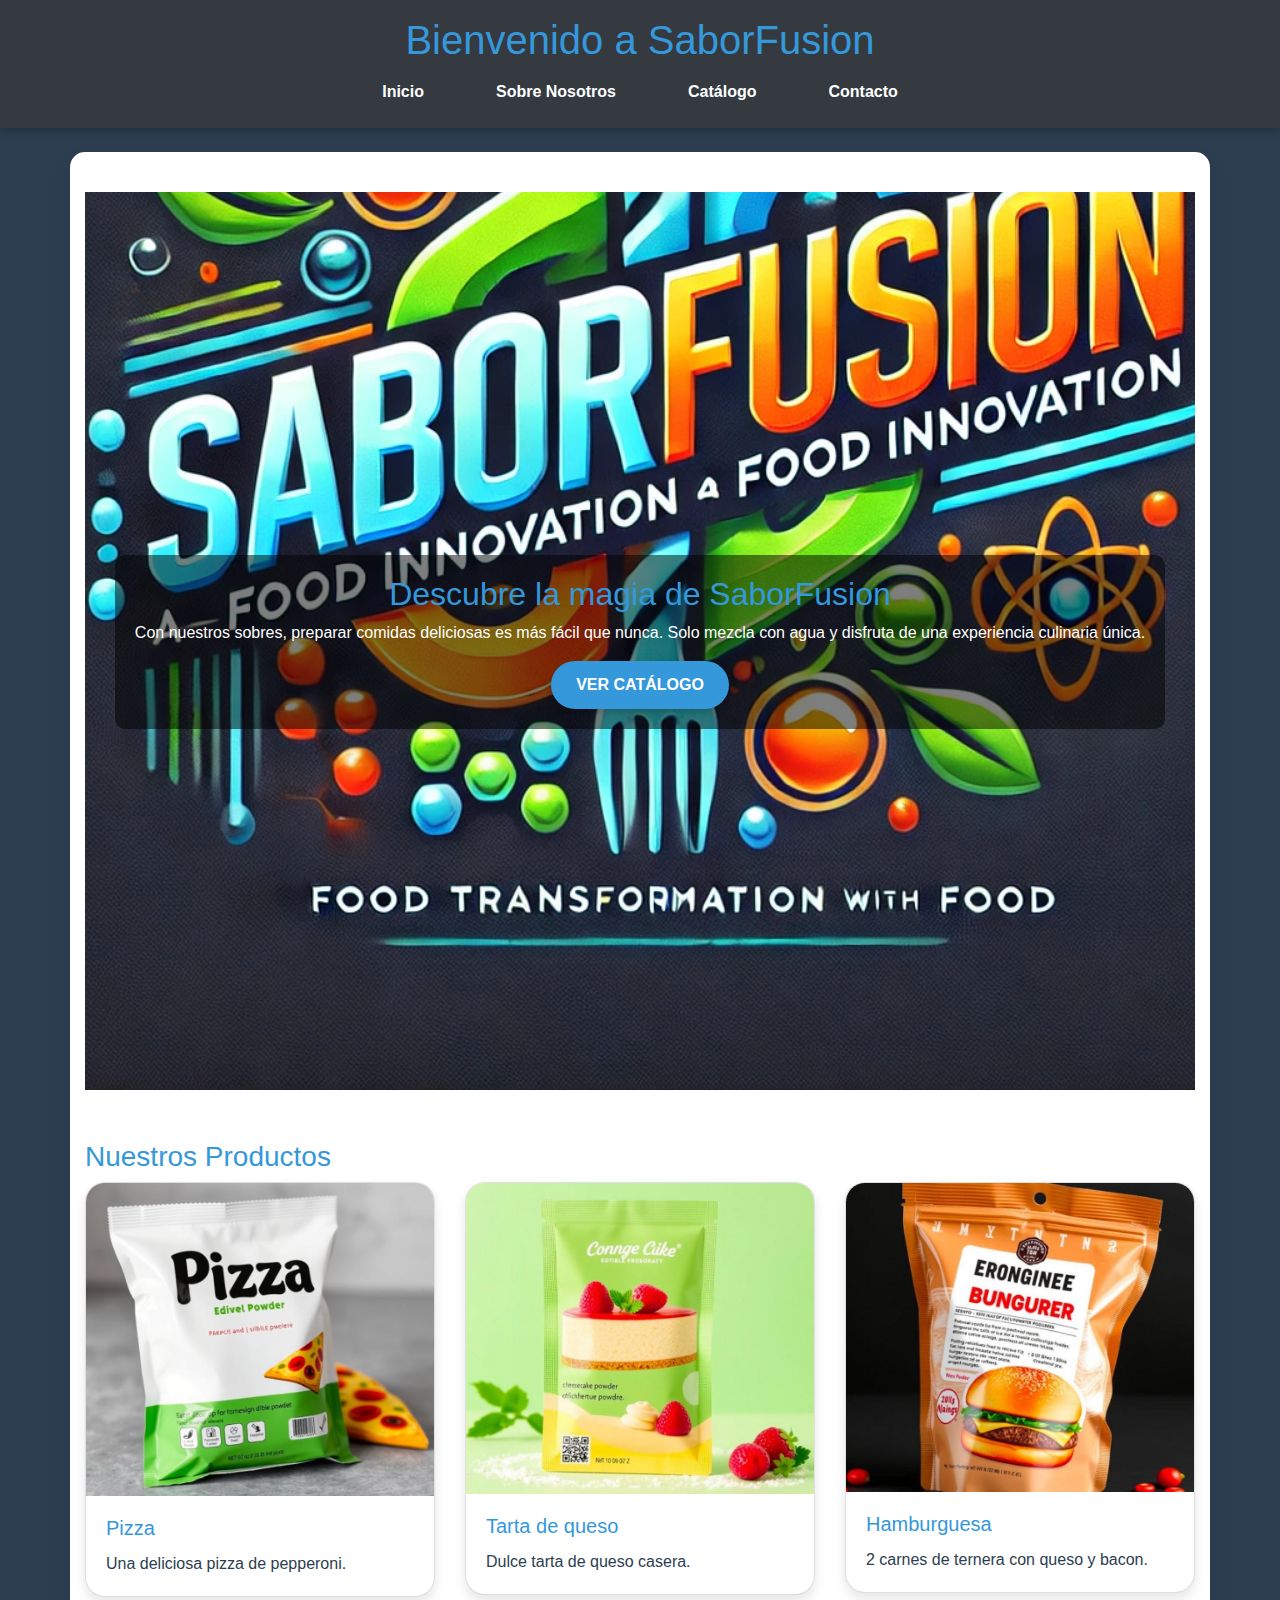
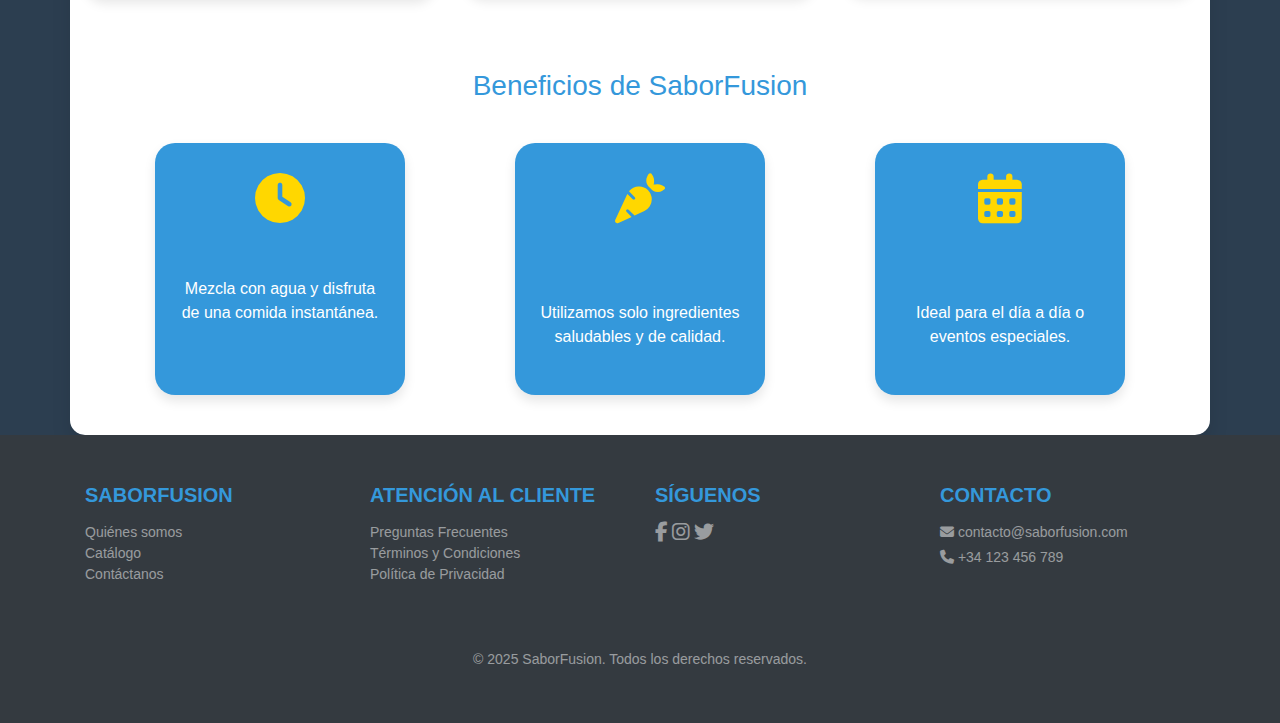
<file: index.html>
<!DOCTYPE html>
<html lang="es">
<head>
    <meta charset="UTF-8">
    <meta name="viewport" content="width=device-width, initial-scale=1.0">
    <title>SaborFusion - Inicio</title>
    <link rel="stylesheet" href="https://cdnjs.cloudflare.com/ajax/libs/font-awesome/6.5.1/css/all.min.css">
    <link rel="stylesheet" href="https://stackpath.bootstrapcdn.com/bootstrap/4.5.2/css/bootstrap.min.css">
    <link rel="stylesheet" href="../css/styles.css">
    <link rel="icon" href="../img/favicon.png" type="image/x-icon">

</head>
<body>
    <header class="bg-dark text-white text-center py-3">
        <h1>Bienvenido a SaborFusion</h1>
        <nav>
            <ul class="nav justify-content-center">
                <li class="nav-item"><a class="nav-link text-white" href="index.html">Inicio</a></li>
                <li class="nav-item"><a class="nav-link text-white" href="aboutMe.html">Sobre Nosotros</a></li>
                <li class="nav-item"><a class="nav-link text-white" href="catalog.html">Catálogo</a></li>
                <li class="nav-item"><a class="nav-link text-white" href="contact.html">Contacto</a></li>
            </ul>
        </nav>
    </header>
    <main class="container mt-4">
        <section class="parallax-section text-center mb-5">
            <div class="overlay">
                <h2>Descubre la magia de SaborFusion</h2>
                <p>Con nuestros sobres, preparar comidas deliciosas es más fácil que nunca. Solo mezcla con agua y disfruta de una experiencia culinaria única.</p>
                <a href="catalog.html" class="btn btn-primary">Ver Catálogo</a>
            </div>
        </section>
        

        <section>
            <h3>Nuestros Productos</h3>
            <div class="row">
                <div class="col-md-4">
                    <div class="card mb-4">
                        <img src="img/Producto1.JPG" class="mx-auto d-block img-fluid" alt="Producto 1">
                        <div class="card-body">
                            <h5 class="card-title">Pizza</h5>
                            <p class="card-text">Una deliciosa pizza de pepperoni.</p>
                        </div>
                    </div>
                </div>
                <div class="col-md-4">
                    <div class="card mb-4">
                        <img src="img/Producto2.JPG" class="mx-auto d-block img-fluid" alt="Producto 2">
                        <div class="card-body">
                            <h5 class="card-title">Tarta de queso</h5>
                            <p class="card-text">Dulce tarta de queso casera.</p>
                        </div>
                    </div>
                </div>
                <div class="col-md-4">
                    <div class="card mb-4">
                        <img src="img/Producto3.JPG" class="mx-auto d-block img-fluid" alt="Producto 3">
                        <div class="card-body">
                            <h5 class="card-title">Hamburguesa</h5>
                            <p class="card-text">2 carnes de ternera con queso y bacon.</p>
                        </div>
                    </div>
                </div>
            </div>
        </section>

        <section class="mt-5 text-center">
            <h3>Beneficios de SaborFusion</h3>
            <div class="benefits-container">
                <div class="benefit">
                    <i class="fas fa-clock"></i>
                    <h4>Rápido y fácil</h4>
                    <p>Mezcla con agua y disfruta de una comida instantánea.</p>
                </div>
                <div class="benefit">
                    <i class="fas fa-carrot"></i>
                    <h4>Ingredientes naturales</h4>
                    <p>Utilizamos solo ingredientes saludables y de calidad.</p>
                </div>
                <div class="benefit">
                    <i class="fas fa-calendar-alt"></i>
                    <h4>Para cualquier ocasión</h4>
                    <p>Ideal para el día a día o eventos especiales.</p>
                </div>
            </div>
        </section>

        
    </main>
    
    <footer class="footer bg-dark text-white py-5">
        <div class="container">
            <div class="row">
                <div class="col-lg-3 col-md-6 mb-4">
                    <h5 class="text-uppercase">SaborFusion</h5>
                    <ul class="list-unstyled">
                        <li><a href="aboutMe.html" class="text-white-50">Quiénes somos</a></li>
                        <li><a href="catalog.html" class="text-white-50">Catálogo</a></li>
                        <li><a href="contact.html" class="text-white-50">Contáctanos</a></li>
                    </ul>
                </div>
                <div class="col-lg-3 col-md-6 mb-4">
                    <h5 class="text-uppercase">Atención al Cliente</h5>
                    <ul class="list-unstyled">
                        <li><a href="#" class="text-white-50">Preguntas Frecuentes</a></li>
                        <li><a href="#" class="text-white-50">Términos y Condiciones</a></li>
                        <li><a href="#" class="text-white-50">Política de Privacidad</a></li>
                    </ul>
                </div>
                <div class="col-lg-3 col-md-6 mb-4">
                    <h5 class="text-uppercase">Síguenos</h5>
                    <div>
                        <a href="#" class="text-white-50 me-3"><i class="fab fa-facebook-f"></i></a>
                        <a href="#" class="text-white-50 me-3"><i class="fab fa-instagram"></i></a>
                        <a href="#" class="text-white-50 me-3"><i class="fab fa-twitter"></i></a>
                    </div>
                </div>
                <div class="col-lg-3 col-md-6 mb-4 text-md-end">
                    <h5 class="text-uppercase">Contacto</h5>
                    <p class="text-white-50 mb-1"><i class="fas fa-envelope"></i> contacto@saborfusion.com</p>
                    <p class="text-white-50"><i class="fas fa-phone"></i> +34 123 456 789</p>
                </div>
            </div>
            <div class="text-center mt-4">
                <p class="text-white-50">&copy; 2025 SaborFusion. Todos los derechos reservados.</p>
            </div>
        </div>
    </footer>
</body>
</html>
</file>
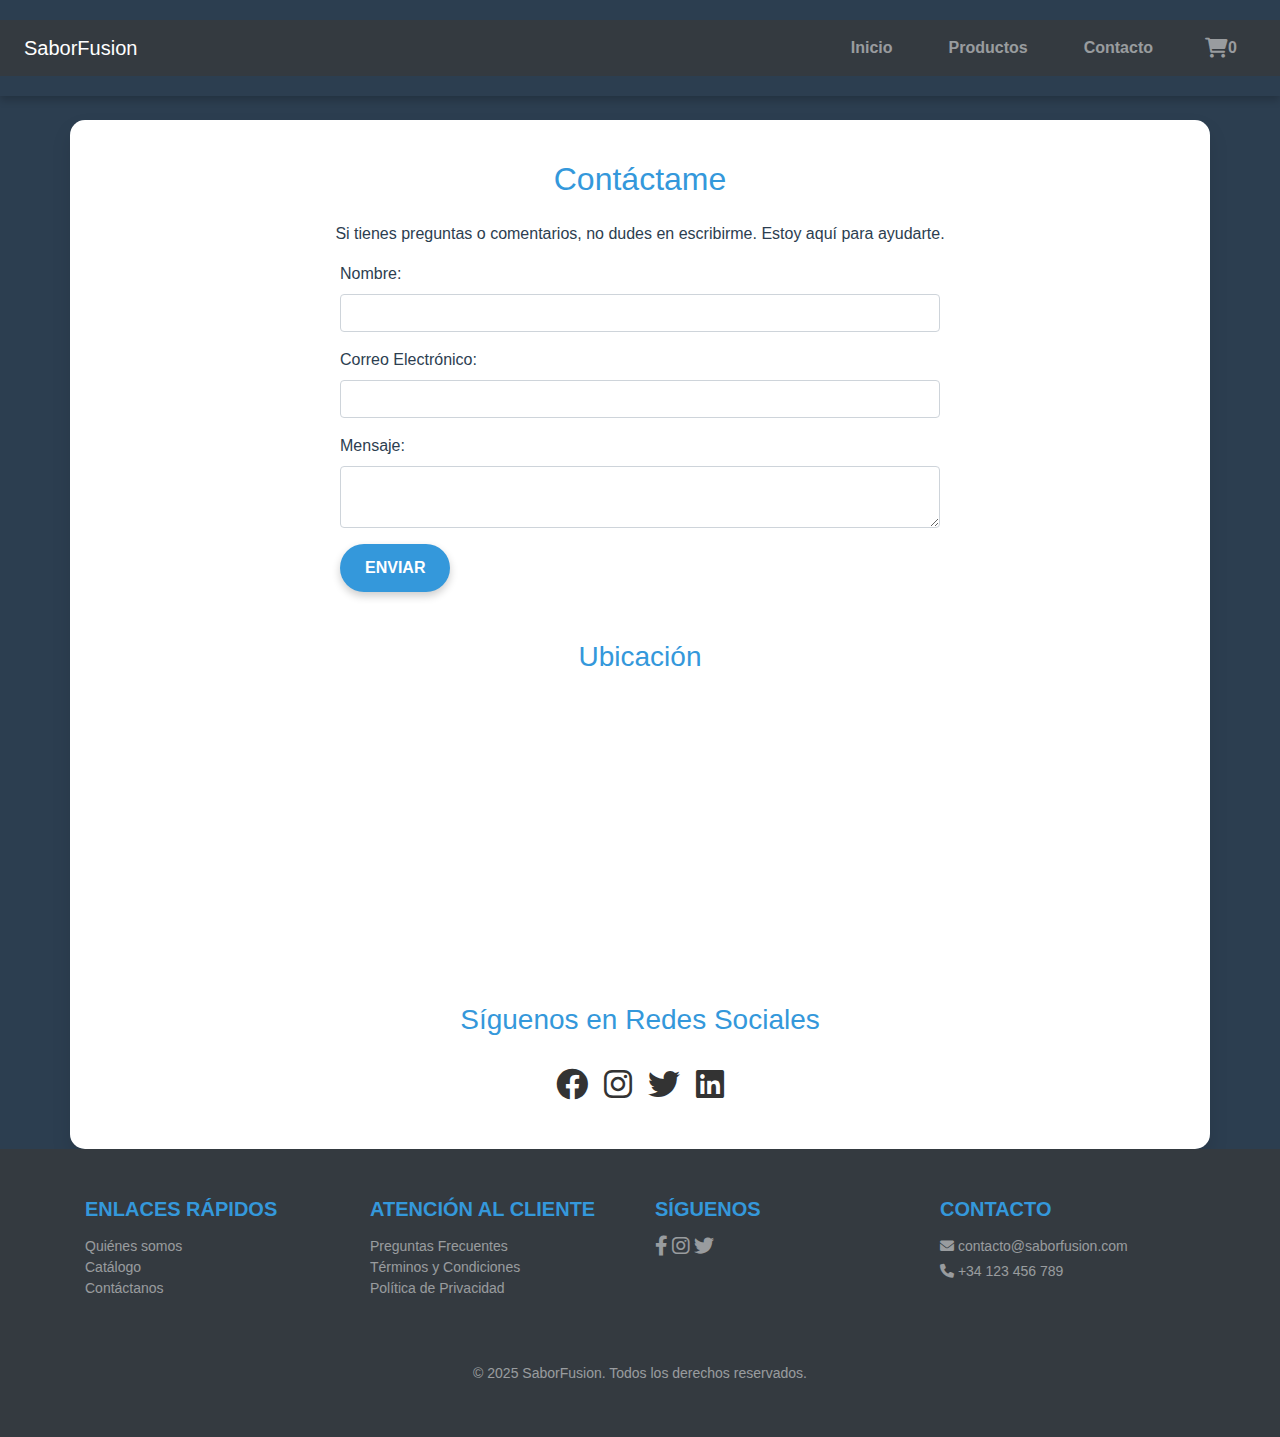
<file: contact.html>
<!DOCTYPE html>
<html lang="es">
<head>
    <meta charset="UTF-8">
    <meta name="viewport" content="width=device-width, initial-scale=1.0">
    <title>SaborFusion - Contacto</title>
    <link rel="stylesheet" href="https://stackpath.bootstrapcdn.com/bootstrap/4.5.2/css/bootstrap.min.css">
    <!-- Usando la versión más reciente de Font Awesome -->
    <link rel="stylesheet" href="https://cdnjs.cloudflare.com/ajax/libs/font-awesome/6.0.0-beta3/css/all.min.css">
    <link rel="stylesheet" href="../css/styles.css">
    <link rel="stylesheet" href="../css/social.css">
</head>
<body>
    <header>
        <nav class="navbar navbar-expand-lg navbar-dark bg-dark px-4">
            <a class="navbar-brand" href="index.html">SaborFusion</a>
            <button class="navbar-toggler" type="button" data-toggle="collapse" data-target="#navbarNav" aria-controls="navbarNav" aria-expanded="false" aria-label="Toggle navigation">
                <span class="navbar-toggler-icon"></span>
            </button>
    
            <div class="collapse navbar-collapse justify-content-end" id="navbarNav">
                <ul class="navbar-nav">
                    <li class="nav-item">
                        <a class="nav-link" href="index.html">Inicio</a>
                    </li>
                    <li class="nav-item">
                        <a class="nav-link" href="catalog.html">Productos</a>
                    </li>
                    <li class="nav-item">
                        <a class="nav-link" href="contact.html">Contacto</a>
                    </li>
                    <li class="nav-item ml-3">
                        <a class="nav-link position-relative" href="carrito.html">
                            <i class="fas fa-shopping-cart fa-lg"></i>
                            <span id="cartCount" class="cart-count position-absolute">0</span>
                        </a>
                    </li>
                </ul>
            </div>
        </nav>
    </header>
    <main class="container mt-4">
        <section>
            <h2 class="section-title">Contáctame</h2>
            <p class="text-center">Si tienes preguntas o comentarios, no dudes en escribirme. Estoy aquí para ayudarte.</p>
            <form action="index.html" method="get" class="mx-auto" style="max-width: 600px;">
                <div class="form-group">
                    <label for="name">Nombre:</label>
                    <input type="text" class="form-control" id="name" name="name" required>
                </div>
                <div class="form-group">
                    <label for="email">Correo Electrónico:</label>
                    <input type="email" class="form-control" id="email" name="email" required>
                </div>
                <div class="form-group">
                    <label for="message">Mensaje:</label>
                    <textarea class="form-control" id="message" name="message" required></textarea>
                </div>
                <button type="submit" class="btn btn-primary">Enviar</button>
            </form>
        </section>

        <section class="mt-5">
            <h3 class="section-title">Ubicación</h3>
            <div class="map-container">
                <iframe src="https://www.google.com/maps/embed?pb=!1m18!1m12!1m3!1d3172.8220791120796!2d-5.984930749999999!3d37.38476427948939!2m3!1f0!2f0!3f0!3m2!1i1024!2i768!4f13.1!3m3!1m2!1s0xd126d0d05b56835!2sNervi%C3%B3n%20Plaza!5e0!3m2!1ses!2ses!4v1706972023150" width="80%" height="250" style="border:0;" allowfullscreen="" loading="lazy"></iframe>
            </div>
        </section>

        <section class="mt-5">
            <h3 class="section-title">Síguenos en Redes Sociales</h3>
            <div class="social-container">
                <div class="social-icons">
                    <a href="#" class="mx-2"><i class="fab fa-facebook"></i></a>
                    <a href="#" class="mx-2"><i class="fab fa-instagram"></i></a>
                    <a href="#" class="mx-2"><i class="fab fa-twitter"></i></a>
                    <a href="#" class="mx-2"><i class="fab fa-linkedin"></i></a>
                </div>
            </div>
        </section>
    </main>
    <footer class="footer bg-dark text-white py-5">
        <div class="container">
            <div class="row">
                <div class="col-lg-3 col-md-6 mb-4">
                    <h5 class="text-uppercase">Enlaces Rápidos</h5>
                    <ul class="list-unstyled">
                        <li><a href="aboutMe.html" class="text-white-50">Quiénes somos</a></li>
                        <li><a href="catalog.html" class="text-white-50">Catálogo</a></li>
                        <li><a href="contact.html" class="text-white-50">Contáctanos</a></li>
                    </ul>
                </div>
                <div class="col-lg-3 col-md-6 mb-4">
                    <h5 class="text-uppercase">Atención al Cliente</h5>
                    <ul class="list-unstyled">
                        <li><a href="#" class="text-white-50">Preguntas Frecuentes</a></li>
                        <li><a href="#" class="text-white-50">Términos y Condiciones</a></li>
                        <li><a href="#" class="text-white-50">Política de Privacidad</a></li>
                    </ul>
                </div>
                <div class="col-lg-3 col-md-6 mb-4">
                    <h5 class="text-uppercase">Síguenos</h5>
                    <div>
                        <a href="#" class="text-white-50 me-3"><i class="fab fa-facebook-f"></i></a>
                        <a href="#" class="text-white-50 me-3"><i class="fab fa-instagram"></i></a>
                        <a href="#" class="text-white-50 me-3"><i class="fab fa-twitter"></i></a>
                    </div>
                </div>
                <div class="col-lg-3 col-md-6 mb-4 text-md-end">
                    <h5 class="text-uppercase">Contacto</h5>
                    <p class="text-white-50 mb-1"><i class="fas fa-envelope"></i> contacto@saborfusion.com</p>
                    <p class="text-white-50"><i class="fas fa-phone"></i> +34 123 456 789</p>
                </div>
            </div>
            <div class="text-center mt-4">
                <p class="text-white-50">&copy; 2025 SaborFusion. Todos los derechos reservados.</p>
            </div>
        </div>
    </footer>
</body>
</html>
</file>
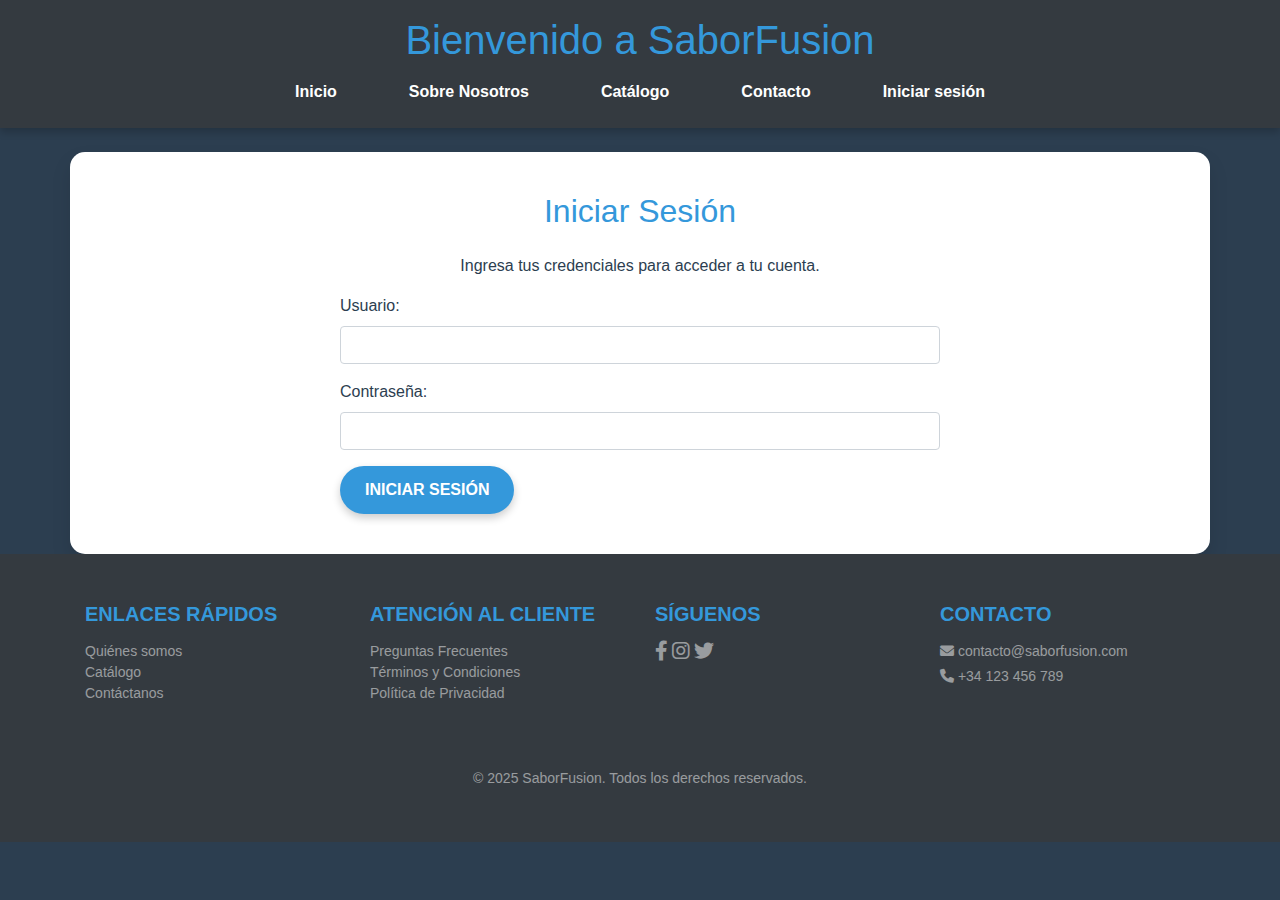
<file: login.html>
<!DOCTYPE html>
<html lang="es">
<head>
    <meta charset="UTF-8">
    <meta name="viewport" content="width=device-width, initial-scale=1.0">
    <title>SaborFusion - Contacto</title>
    <link rel="stylesheet" href="https://stackpath.bootstrapcdn.com/bootstrap/4.5.2/css/bootstrap.min.css">
    <link rel="stylesheet" href="https://cdnjs.cloudflare.com/ajax/libs/font-awesome/6.0.0-beta3/css/all.min.css">
    <link rel="stylesheet" href="../css/styles.css">
    <link rel="stylesheet" href="../css/social.css">
    <script defer src="/funcionalidad/login.js"></script>
</head>
<body>
    <header class="bg-dark text-white text-center py-3">
        <h1>Bienvenido a SaborFusion</h1>
        <nav>
            <ul class="nav justify-content-center">
                <li class="nav-item"><a class="nav-link text-white" href="index.html">Inicio</a></li>
                <li class="nav-item"><a class="nav-link text-white" href="aboutMe.html">Sobre Nosotros</a></li>
                <li class="nav-item"><a class="nav-link text-white" href="catalog.html">Catálogo</a></li>
                <li class="nav-item"><a class="nav-link text-white" href="contact.html">Contacto</a></li>
                <li class="nav-item"><a class="nav-link text-white" href="login.html">Iniciar sesión</a></li>
            </ul>
        </nav>
    </header>
    <main class="container mt-4">
        <section>
            <h2 class="section-title">Iniciar Sesión</h2>
            <p class="text-center">Ingresa tus credenciales para acceder a tu cuenta.</p>
            <form action="index.html" method="get" class="mx-auto" style="max-width: 600px;">
                <div class="form-group">
                    <label for="username">Usuario:</label>
                    <input type="text" class="form-control" id="username" name="username" required>
                </div>
                <div class="form-group">
                    <label for="password">Contraseña:</label>
                    <input type="password" class="form-control" id="password" name="password" required>
                </div>
                <button type="submit" class="btn btn-primary">Iniciar sesión</button>
            </form>
        </section>

    </main>
    <footer class="footer bg-dark text-white py-5">
        <div class="container">
            <div class="row">
                <div class="col-lg-3 col-md-6 mb-4">
                    <h5 class="text-uppercase">Enlaces Rápidos</h5>
                    <ul class="list-unstyled">
                        <li><a href="aboutMe.html" class="text-white-50">Quiénes somos</a></li>
                        <li><a href="catalog.html" class="text-white-50">Catálogo</a></li>
                        <li><a href="contact.html" class="text-white-50">Contáctanos</a></li>
                    </ul>
                </div>
                <div class="col-lg-3 col-md-6 mb-4">
                    <h5 class="text-uppercase">Atención al Cliente</h5>
                    <ul class="list-unstyled">
                        <li><a href="#" class="text-white-50">Preguntas Frecuentes</a></li>
                        <li><a href="#" class="text-white-50">Términos y Condiciones</a></li>
                        <li><a href="#" class="text-white-50">Política de Privacidad</a></li>
                    </ul>
                </div>
                <div class="col-lg-3 col-md-6 mb-4">
                    <h5 class="text-uppercase">Síguenos</h5>
                    <div>
                        <a href="#" class="text-white-50 me-3"><i class="fab fa-facebook-f"></i></a>
                        <a href="#" class="text-white-50 me-3"><i class="fab fa-instagram"></i></a>
                        <a href="#" class="text-white-50 me-3"><i class="fab fa-twitter"></i></a>
                    </div>
                </div>
                <div class="col-lg-3 col-md-6 mb-4 text-md-end">
                    <h5 class="text-uppercase">Contacto</h5>
                    <p class="text-white-50 mb-1"><i class="fas fa-envelope"></i> contacto@saborfusion.com</p>
                    <p class="text-white-50"><i class="fas fa-phone"></i> +34 123 456 789</p>
                </div>
            </div>
            <div class="text-center mt-4">
                <p class="text-white-50">&copy; 2025 SaborFusion. Todos los derechos reservados.</p>
            </div>
        </div>
    </footer>
</body>
</html>
</file>
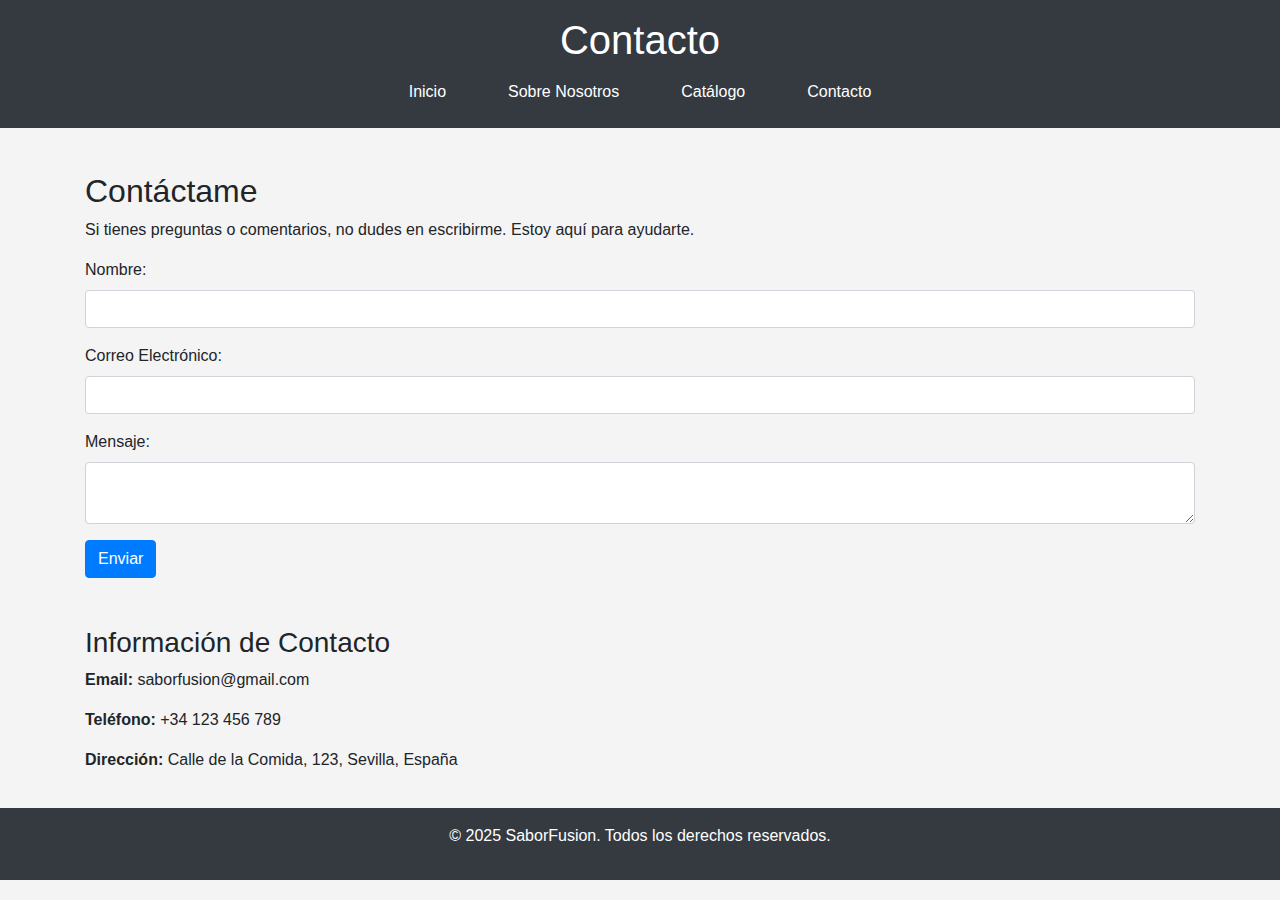
<file: SaborFusion/contact.html>
<!DOCTYPE html>
<html lang="es">
<head>
    <meta charset="UTF-8">
    <meta name="viewport" content="width=device-width, initial-scale=1.0">
    <title>SaborFusion - Contacto</title>
    <link rel="stylesheet" href="https://stackpath.bootstrapcdn.com/bootstrap/4.5.2/css/bootstrap.min.css">
    <link rel="stylesheet" href="styles.css">
</head>
<body>
    <header class="bg-dark text-white text-center py-3">
        <h1>Contacto</h1>
        <nav>
            <ul class="nav justify-content-center">
                <li class="nav-item"><a class="nav-link text-white" href="index.html">Inicio</a></li>
                <li class="nav-item"><a class="nav-link text-white" href="aboutUs.html">Sobre Nosotros</a></li>
                <li class="nav-item"><a class="nav-link text-white" href="catalog.html">Catálogo</a></li>
                <li class="nav-item"><a class="nav-link text-white" href="contact.html">Contacto</a></li>
            </ul>
        </nav>
    </header>
    <main class="container mt-4">
        <section>
            <h2>Contáctame</h2>
            <p>Si tienes preguntas o comentarios, no dudes en escribirme. Estoy aquí para ayudarte.</p>
            <form action="index.html" method="get">
                <div class="form-group">
                    <label for="name">Nombre:</label>
                    <input type="text" class="form-control" id="name" name="name" required>
                </div>
                <div class="form-group">
                    <label for="email">Correo Electrónico:</label>
                    <input type="email" class="form-control" id="email" name="email" required>
                </div>
                <div class="form-group">
                    <label for="message">Mensaje:</label>
                    <textarea class="form-control" id="message" name="message" required></textarea>
                </div>
                <button type="submit" class="btn btn-primary">Enviar</button>
            </form>
        </section>

        <section class="mt-5">
            <h3>Información de Contacto</h3>
            <p><strong>Email:</strong> saborfusion@gmail.com</p>
            <p><strong>Teléfono:</strong> +34 123 456 789</p>
            <p><strong>Dirección:</strong> Calle de la Comida, 123, Sevilla, España</p>
        </section>
    </main>
    <footer class="text-center py-3 bg-dark text-white">
        <p>&copy; 2025 SaborFusion. Todos los derechos reservados.</p>
    </footer>
</body>
</html>
</file>
<file: css/styles.css>
/* General Styles */
body {
    font-family: 'Open Sans', sans-serif;
    margin: 0;
    padding: 0;
    background-color: #2C3E50;
    color: #ffffff;
}

h1, h2, h3, h4, h5 {
    font-family: 'Poppins', sans-serif;
    color: #3498DB;
}

header {
    background: #2C3E50;
    color: #ffffff;
    padding: 20px 0;
    text-align: center;
    font-family: 'Poppins', sans-serif;
    box-shadow: 0 4px 8px rgba(0, 0, 0, 0.2);
}

nav ul {
    list-style: none;
    padding: 0;
}

nav ul li {
    display: inline;
    margin: 0 20px;
}

nav ul li a {
    color: #ffffff;
    text-decoration: none;
    font-weight: bold;
    transition: color 0.3s ease;
}

nav ul li a:hover {
    color: #f39c12;
}

main {
    padding: 40px 20px;
    background-color: #ffffff;
    color: #2C3E50;
    border-radius: 15px;
    box-shadow: 0 10px 20px rgba(0, 0, 0, 0.1);
}

h1, h2, h3 {
    font-family: 'Poppins', sans-serif;
    color: #3498DB;
}

button, .btn-primary {
    background-color: #3498DB;
    border: none;
    color: white;
    padding: 12px 25px;
    font-weight: bold;
    text-transform: uppercase;
    border-radius: 30px;
    box-shadow: 0 4px 8px rgba(0, 0, 0, 0.2);
    transition: all 0.3s ease;
}

button:hover, .btn-primary:hover {
    background-color: #2980B9;
    transform: translateY(-2px);
    box-shadow: 0 6px 12px rgba(0, 0, 0, 0.3);
}

/*Estilos footer*/
.footer {
    background-color: #222; /* Fondo oscuro elegante */
    color: #fff;
    font-size: 14px;
}

.footer h5 {
    font-weight: bold;
    margin-bottom: 15px;
}

.footer ul {
    padding: 0;
    list-style: none;
}

.footer ul li a {
    text-decoration: none;
    color: #bbb;
    transition: color 0.3s ease;
}

.footer ul li a:hover {
    color: #8BC34A; /* Verde Lima de tu guía de estilos */
}

.footer a i {
    font-size: 20px;
    transition: color 0.3s ease;
}

.footer a:hover i {
    color: #8BC34A;
}

.footer p {
    margin-bottom: 5px;
}


/*Estilos cards*/
.card {
    border-radius: 20px;
    overflow: hidden;
    box-shadow: 0 6px 12px rgba(0, 0, 0, 0.1);
    transition: all 0.3s ease;
}

.card-img-top {
    width: 250px; /* Asegúrate de que sea un tamaño cuadrado */
    height: 250px; /* Asegúrate de que tenga la misma altura que el ancho */
    object-fit: cover; /* Asegura que la imagen se recorte correctamente sin deformarse */
    border-radius: 50%; /* Esto hará que la imagen sea redonda */
    margin: 0 auto; /* Centra la imagen */
}

.card:hover {
    transform: translateY(-5px);
    box-shadow: 0 12px 24px rgba(0, 0, 0, 0.2);
}

.imagen-centro {
    display: block;
    margin: 0 auto;
    text-align: center;
}

.contenedor-imagen {
    width: 100vw;
    height: 100vh;
    overflow: hidden; /* Evita barras de desplazamiento */
}


/* Benefit Section */
.benefits-container {
    display: flex;
    justify-content: space-evenly;
    flex-wrap: wrap;
    gap: 40px;
    margin-top: 40px;
}

.benefit {
    background: #3498DB;
    color: white;
    padding: 30px 20px;
    border-radius: 20px;
    width: 250px;
    text-align: center;
    box-shadow: 0 6px 12px rgba(0, 0, 0, 0.1);
    transition: transform 0.3s ease, box-shadow 0.3s ease;
}

.benefit:hover {
    transform: translateY(-5px);
    box-shadow: 0 8px 16px rgba(0, 0, 0, 0.3);
}

.benefit i {
    font-size: 50px;
    margin-bottom: 15px;
    color: #FFD700;
}

h4 {
    margin-bottom: 15px;
    font-size: 20px;
    font-weight: 600;
}

/* Contact Button */
.login-btn {
    background-color: #3498DB;
    border: none;
    padding: 12px 25px;
    text-transform: uppercase;
    font-weight: bold;
    border-radius: 30px;
    transition: background 0.3s ease;
    color: white;
    text-decoration: none;
}

.login-btn:hover {
    background-color: #2980B9;
}

/* Adjustments for responsiveness */
@media (max-width: 768px) {
    .benefits-container {
        flex-direction: column;
        align-items: center;
    }

    .benefit {
        width: 80%;
        margin-bottom: 20px;
    }

    .card {
        width: 100%;
        margin-bottom: 20px;
    }
}

.parallax-section {
    position: relative;
    width: 100%;
    height: 100vh; /* Ocupa toda la pantalla */
    background: url('../img/SaborFusion_logo.png') center/cover no-repeat fixed;
    display: flex;
    align-items: center;
    justify-content: center;
    text-align: center;
    color: white;
    padding: 50px 20px;
}

.overlay {
    background: rgba(0, 0, 0, 0.5); /* Oscurece un poco para que el texto resalte */
    padding: 20px;
    border-radius: 10px;
}


.fade-in {
    opacity: 0;
    transform: translateY(50px);
    transition: all 0.5s ease-in-out;
}

.fade-in.visible {
    opacity: 1;
    transform: translateY(0);
}
</file>
<file: css/social.css>
.social-icons {
    display: flex;
    justify-content: center;
    align-items: center;
    font-size: 2em;
}
.social-icons a {
    color: #333;
    margin: 0 10px;
    transition: color 0.3s;
}
.social-icons a:hover {
    color: #007bff;
}
.section-title {
    text-align: center;
    margin-bottom: 1.5rem; /* Separación entre título y contenido */
}
.map-container, .social-container {
    text-align: center;
}
</file>
<file: SaborFusion/styles.css>
body {
    font-family: Arial, sans-serif;
    margin: 0;
    padding: 0;
    background-color: #f4f4f4;
}

header {
    background: #35424a;
    color: #ffffff;
    padding: 10px 0;
    text-align: center;
}

nav ul {
    list-style: none;
    padding: 0;
}

nav ul li {
    display: inline;
    margin: 0 15px;
}

nav ul li a {
    color: #ffffff;
    text-decoration: none;
}

main {
    padding: 20px;
}

footer {
    text-align: center;
    padding: 10px 0;
    background: #35424a;
    color: #ffffff;
    position: relative;
    bottom: 0;
    width: 100%;
}
</file>
